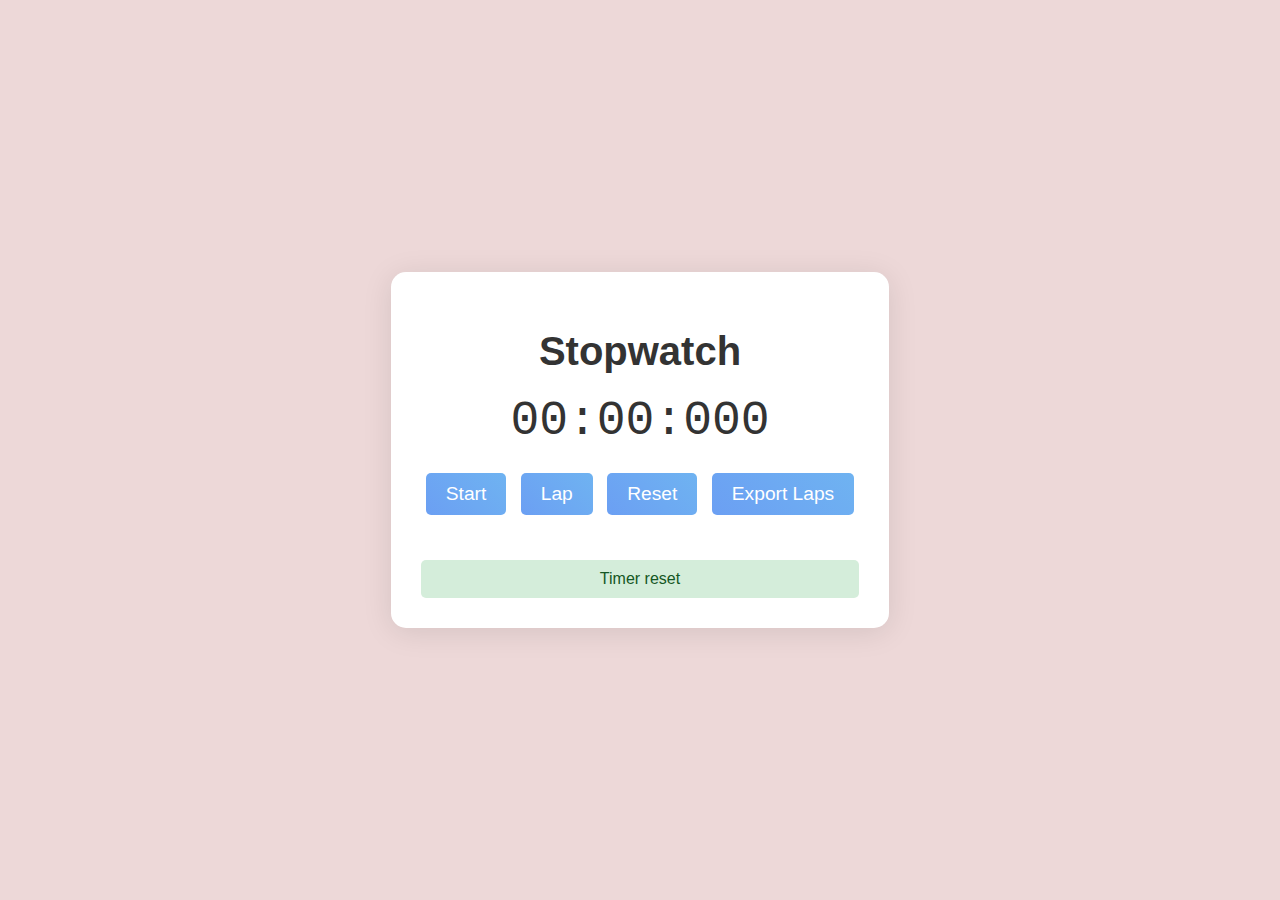
<file: Task-2/index.html>
<!DOCTYPE html>
<!-- Stopwatch -->
<html lang="en">
<head>
    <meta charset="UTF-8">
    <meta name="viewport" content="width=device-width, initial-scale=1.0">
    <title>Stopwatch</title>
    <link rel="stylesheet" href="styles.css">
</head>
<body>
    <div class="container">
        <h1>Stopwatch</h1>
        <div id="display">00:00:00.000</div>
        <div class="controls">
            <button id="start-pause">Start</button>
            <button id="lap">Lap</button>
            <button id="reset">Reset</button>
            <button id="export">Export Laps</button>
        </div>
        <ul id="laps-list"></ul>
        <div id="message" class="hidden"></div>
    </div>
    <script src="script.js"></script>
</body>
</html>
</file>
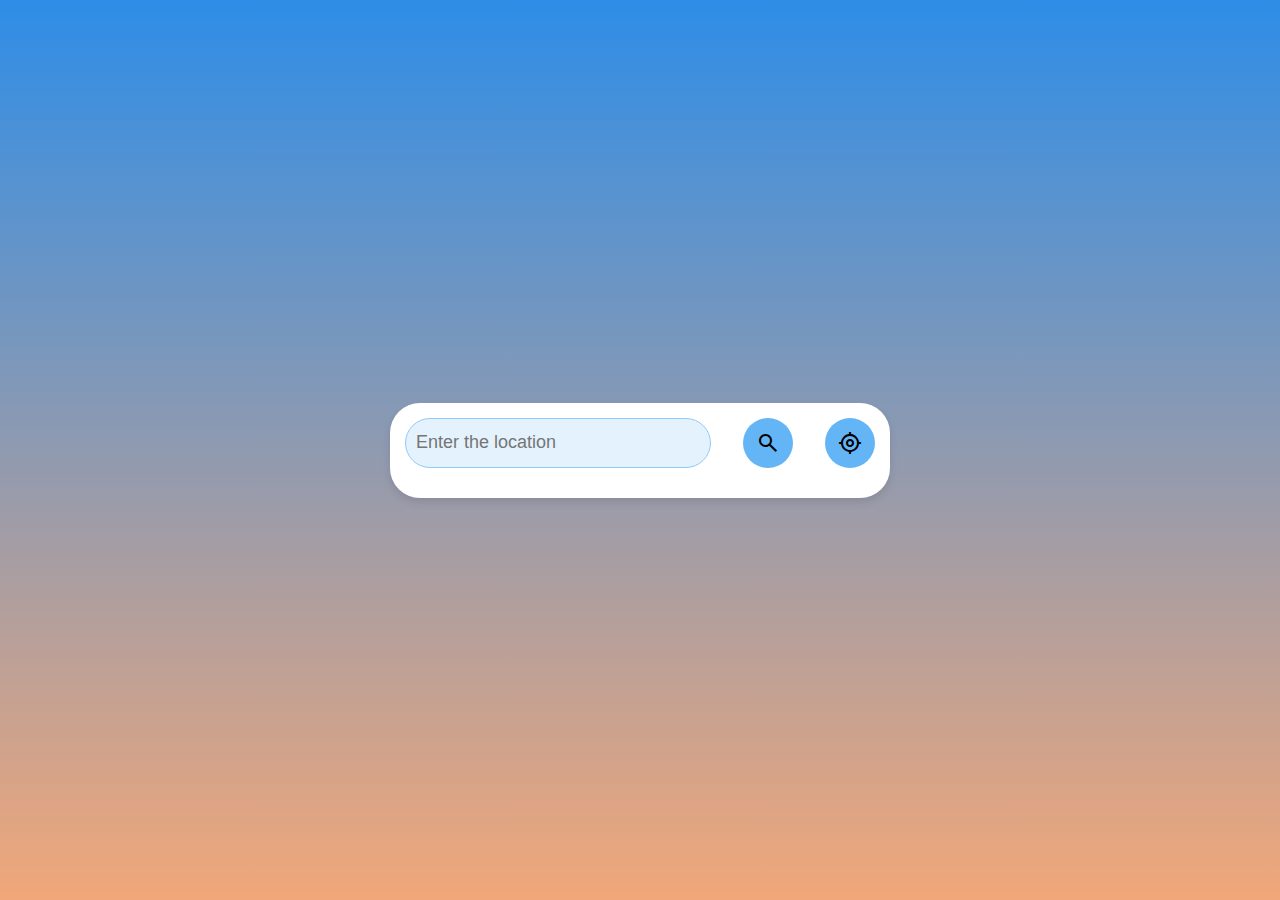
<file: Task-4/index.html>
<!DOCTYPE html>
<!-- weather application -->
<html lang="en">
<head>
    <meta charset="UTF-8" />
    <meta http-equiv="X-UA-Compatible" content="IE=edge" />
    <meta name="viewport" content="width=device-width, initial-scale=1.0" />
    <title>Weather Application</title>
    <link rel="stylesheet" href="styles.css" />
    <link rel="stylesheet" href="https://fonts.googleapis.com/css2?family=Material+Symbols+Outlined:opsz,wght,FILL,GRAD@48,600,0,0" />
</head>
<body>
    <div class="container">
        <div class="search">
            <input type="text" placeholder="Enter the location" class="location-box" />
            <button class="search-btn">
                <span class="material-symbols-outlined">search</span>
            </button>
            <button class="location-btn">
                <span class="material-symbols-outlined">my_location</span>
            </button>
            <div id="error-popup" class="error-popup">
                <p>Please enter the location!</p>
            </div>
        </div>
        <div class="location-error">
            <span class="material-symbols-outlined arrow-back">arrow_back</span>
            <h1>Location not found!</h1>
            <img src="assets/error.png" alt="404 Error" />
        </div>
        <div class="weather-body">
            <span class="material-symbols-outlined arrow-back">arrow_back</span>
            <img src="assets/clear.png" alt="Weather Icon" class="weather-icon" />
            <div class="weather-box">
                <h2 class="city-name">Helsinki</h2>
                <p class="temperature">0 <sup>°C</sup></p>
                <p class="description">Clear</p>
            </div>
            <div class="weather-info">
                <div class="humidity">
                    <span class="material-symbols-outlined">water_drop</span>
                    <div class="text">
                        <p id="humidity">35%</p>
                        <p>Humidity</p>
                    </div>
                </div>
                <div class="wind">
                    <span class="material-symbols-outlined">air</span>
                    <div class="text">
                        <p id="wind-speed">15 km/h</p>
                        <p>Wind Speed</p>
                    </div>
                </div>
                <div class="extra-info">
                    <div class="extra-info-item">
                        <img src="assets/feels-like.svg" alt="Feels Like">
                        <p id="feels-like">Feels Like: 0°C</p>
                    </div>
                    <div class="extra-info-item">
                        <img src="assets/pressure.svg" alt="Pressure">
                        <p id="pressure">Pressure: 1012 hPa</p>
                    </div>
                    <div class="extra-info-item">
                        <img src="assets/visibility.svg" alt="Visibility">
                        <p id="visibility">Visibility: 10 km</p>
                    </div>
                    <div class="extra-info-item">
                        <img src="assets/sunrise.svg" alt="Sunrise">
                        <p id="sunrise">Sunrise: 06:00 AM</p>
                    </div>
                    <div class="extra-info-item">
                        <img src="assets/sunset.svg" alt="Sunset">
                        <p id="sunset">Sunset: 06:00 PM</p>
                    </div>
                </div>
            </div>
        </div>
    </div>
    <script src="script.js"></script>
</body>
</html>
</file>
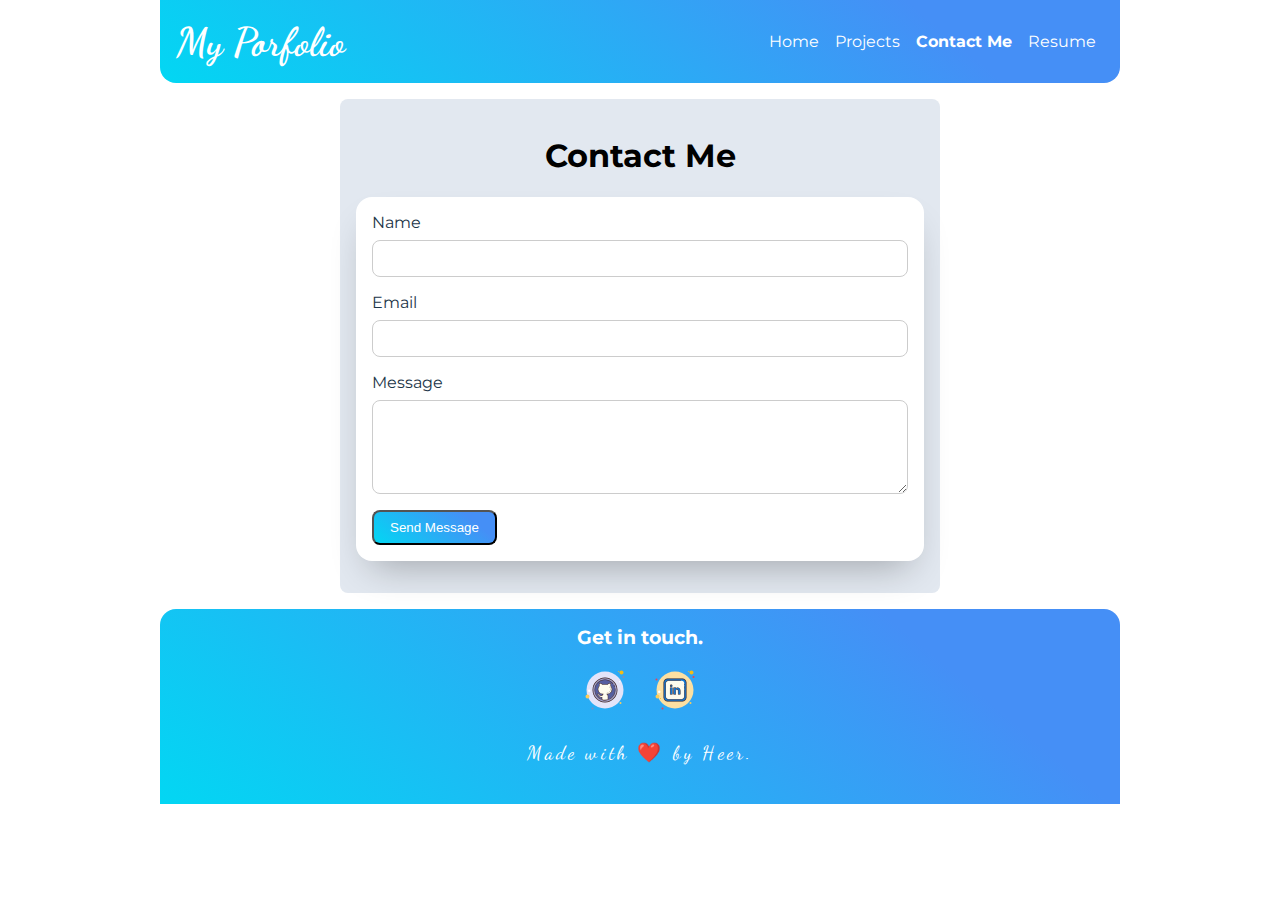
<file: Task-3/contact.html>
<!DOCTYPE html>
<html lang="en">
<head>
    <meta charset="UTF-8">
    <meta name="viewport" content="width=device-width, initial-scale=1.0">
    <title>Contact Me | Heer Thanki</title>
    <link rel="stylesheet" href="css/styles.css">
</head>
<body>
    <nav class="navigation">
        <div class="container-fluid">
            <div class="brand">
                My Porfolio
            </div>
        </div>
        <ul class="list-non-bullet nav-pills">
            <li class="list-item">
                <a href="index.html">
                    Home
                </a>
            </li>
            <li class="list-item">
                <a href="projects.html">
                    Projects
                </a>
            </li>
            <li class="list-item">
                <a class="link-active" href="contact.html">
                    Contact Me
                </a>
            </li>
            <li class="list-item">
                <a href="Heer-Thanki_Resume.pdf" target="_blank">
                    Resume
                </a>
            </li>
        </ul>
    </nav>
    
    <section class="section ow-section container-center">
        <h1>Contact Me</h1>
        <form class="contact-form">
            <div class="form-group">
                <label for="name">Name</label>
                <input type="text" id="name" name="name" required>
            </div>
            <div class="form-group">
                <label for="email">Email</label>
                <input type="email" id="email" name="email" required>
            </div>
            <div class="form-group">
                <label for="message">Message</label>
                <textarea id="message" name="message" rows="4" required></textarea>
            </div>
            <button type="submit" class="link link-primary">Send Message</button>
        </form>
    </section>
    <footer class="footer container-fluid">
        <div class="container">
            <div class="heading">
                Get in touch.
            </div>
            <ul class="list-non-bullet p-0">
                <li class="list-item">
                    <a href="https://github.com/heerthanki" target="_blank" rel="noreferrer" title="Github">
                        <svg xmlns="http://www.w3.org/2000/svg" x="0px" y="0px"
                            width="50" height="50"
                            viewBox="0 0 100 100"
                            style=" fill:#000000;"><path fill="#f1bc19" d="M77 12A1 1 0 1 0 77 14A1 1 0 1 0 77 12Z"></path><path fill="#e4e4f9" d="M50 13A37 37 0 1 0 50 87A37 37 0 1 0 50 13Z"></path><path fill="#f1bc19" d="M83 11A4 4 0 1 0 83 19A4 4 0 1 0 83 11Z"></path><path fill="#8889b9" d="M87 22A2 2 0 1 0 87 26A2 2 0 1 0 87 22Z"></path><path fill="#fbcd59" d="M81 74A2 2 0 1 0 81 78 2 2 0 1 0 81 74zM15 59A4 4 0 1 0 15 67 4 4 0 1 0 15 59z"></path><path fill="#8889b9" d="M25 85A2 2 0 1 0 25 89A2 2 0 1 0 25 85Z"></path><path fill="#fff" d="M18.5 49A2.5 2.5 0 1 0 18.5 54 2.5 2.5 0 1 0 18.5 49zM79.5 32A1.5 1.5 0 1 0 79.5 35 1.5 1.5 0 1 0 79.5 32z"></path><g><path fill="#a3a3cd" d="M50 25.625A24.25 24.25 0 1 0 50 74.125A24.25 24.25 0 1 0 50 25.625Z"></path><path fill="#472b29" d="M50,74.825c-13.757,0-24.95-11.192-24.95-24.95S36.243,24.925,50,24.925s24.95,11.192,24.95,24.95 S63.757,74.825,50,74.825z M50,26.325c-12.985,0-23.55,10.564-23.55,23.55S37.015,73.425,50,73.425s23.55-10.564,23.55-23.55 S62.985,26.325,50,26.325z"></path></g><g><path fill="#565fa1" d="M50 29.167A20.5 20.5 0 1 0 50 70.167A20.5 20.5 0 1 0 50 29.167Z"></path></g><g><path fill="#472b29" d="M69.424,44.625c-0.214,0-0.412-0.139-0.478-0.354c-0.088-0.287-0.183-0.571-0.284-0.853 c-0.392-1.094-0.886-2.159-1.47-3.169c-0.139-0.238-0.057-0.545,0.182-0.683c0.239-0.141,0.545-0.057,0.683,0.183 c0.614,1.061,1.134,2.182,1.546,3.331c0.106,0.297,0.206,0.595,0.298,0.897c0.081,0.264-0.067,0.544-0.332,0.625 C69.521,44.618,69.472,44.625,69.424,44.625z"></path></g><g><path fill="#472b29" d="M50,70.75c-11.511,0-20.875-9.337-20.875-20.813S38.489,29.125,50,29.125 c5.975,0,11.674,2.56,15.636,7.023c0.299,0.337,0.588,0.685,0.865,1.041c0.169,0.218,0.13,0.531-0.087,0.701 c-0.218,0.171-0.532,0.131-0.702-0.088c-0.264-0.339-0.54-0.669-0.824-0.99c-3.772-4.25-9.199-6.688-14.888-6.688 c-10.959,0-19.875,8.888-19.875,19.813S39.041,69.75,50,69.75s19.875-8.888,19.875-19.813c0-0.995-0.075-1.996-0.222-2.973 c-0.041-0.272,0.147-0.527,0.42-0.568c0.278-0.045,0.528,0.147,0.569,0.42c0.154,1.025,0.233,2.076,0.233,3.121 C70.875,61.413,61.511,70.75,50,70.75z"></path></g><g><path fill="#fefdef" d="M61.496,42.088c0.365-1.671,0.206-3.743-0.486-5.818c-3.622,0-6.339,2.716-6.339,2.716 s0.016,0.018,0.02,0.023C54.627,39.008,54.565,39,54.5,39h-9c-0.043,0-0.085,0.006-0.128,0.006c0.003-0.004,0.017-0.02,0.017-0.02 s-2.717-2.716-6.339-2.716c-0.684,2.053-0.85,4.104-0.5,5.767C36.973,43.732,36,46,36,48.5c0,5.247,4.253,9.5,9.5,9.5h1.073 c-1.304,0.709-2.246,1.979-2.493,3.498c-1.72,0.232-3.979,0.18-5.028-1.394c-1.811-2.717-2.717-2.717-3.622-2.717 s-0.906,0.906,0,1.811c0.906,0.906,0.906,0.906,1.811,2.717c0.772,1.543,2.812,3.298,6.76,2.663v3.523 c0,0.447,0.079,0.871,0.191,1.282c2.425,0.577,6.502,1.061,11.665-0.151C55.943,68.868,56,68.493,56,68.102v-5.816 c0-1.858-1.047-3.456-2.573-4.286H54.5c5.247,0,9.5-4.253,9.5-9.5C64,46.025,63.046,43.779,61.496,42.088z"></path><path fill="#472b29" d="M49.532,70.486c-2.23,0-4.075-0.287-5.457-0.616c-0.178-0.042-0.319-0.179-0.367-0.355 c-0.142-0.522-0.208-0.972-0.208-1.413V65.15c-4.563,0.514-6.279-2.154-6.707-3.011c-0.87-1.739-0.87-1.739-1.717-2.587 c-0.701-0.701-0.979-1.458-0.745-2.023c0.169-0.408,0.569-0.642,1.098-0.642c1.217,0,2.219,0.211,4.038,2.939 c0.839,1.258,2.676,1.379,4.193,1.218c0.23-0.978,0.724-1.855,1.423-2.554C39.762,58.272,35.5,53.875,35.5,48.5 c0-2.442,0.891-4.78,2.513-6.613c-0.306-1.722-0.108-3.761,0.564-5.775c0.068-0.204,0.259-0.342,0.474-0.342 c3.357,0,5.931,2.16,6.552,2.73h8.854c0.621-0.57,3.195-2.73,6.552-2.73c0.215,0,0.406,0.138,0.474,0.342 c0.679,2.037,0.872,4.096,0.551,5.83c1.591,1.826,2.465,4.146,2.465,6.559c0,5.375-4.263,9.773-9.585,9.991 c1.001,0.997,1.585,2.354,1.585,3.794v5.816c0,0.392-0.052,0.8-0.158,1.246c-0.043,0.185-0.188,0.328-0.372,0.371 C53.582,70.28,51.419,70.486,49.532,70.486z M44.602,68.965c2.412,0.537,6.153,0.9,10.83-0.148 c0.045-0.253,0.068-0.489,0.068-0.715v-5.816c0-1.597-0.886-3.07-2.312-3.846c-0.201-0.109-0.302-0.341-0.246-0.563 c0.056-0.222,0.256-0.377,0.484-0.377H54.5c4.962,0,9-4.037,9-9c0-2.247-0.843-4.404-2.373-6.074 c-0.11-0.12-0.154-0.286-0.12-0.444c0.331-1.517,0.202-3.352-0.36-5.202c-2.87,0.153-5.098,2.074-5.542,2.484 c-0.091,0.151-0.245,0.246-0.429,0.246c-0.007,0-0.096-0.006-0.103-0.006L45.5,39.5c-0.152,0-0.332-0.067-0.442-0.181l-0.021,0.021 c-0.025-0.024-2.438-2.39-5.623-2.561c-0.557,1.831-0.69,3.649-0.373,5.154c0.034,0.159-0.013,0.325-0.124,0.444 C37.358,44.052,36.5,46.227,36.5,48.5c0,4.963,4.038,9,9,9h1.073c0.229,0,0.428,0.155,0.484,0.377 c0.057,0.222-0.044,0.453-0.246,0.563c-1.205,0.654-2.021,1.799-2.238,3.139c-0.036,0.218-0.208,0.386-0.427,0.415 c-2.664,0.358-4.568-0.198-5.511-1.611c-1.663-2.494-2.412-2.494-3.206-2.494c-0.137,0-0.18,0.032-0.181,0.032 c-0.025,0.064,0.043,0.435,0.534,0.926c0.963,0.963,0.998,1.033,1.905,2.847c0.369,0.736,1.911,3.093,6.233,2.392 c0.147-0.021,0.292,0.019,0.404,0.113c0.111,0.096,0.176,0.234,0.176,0.381v3.523C44.5,68.372,44.533,68.651,44.602,68.965z"></path></g><g><path fill="#fefdef" d="M60.437,51.362c-0.9,1.994-2.876,3.652-6.354,3.93"></path><path fill="#472b29" d="M54.083,55.542c-0.129,0-0.238-0.1-0.249-0.23c-0.011-0.138,0.091-0.258,0.229-0.269 c3.805-0.305,5.442-2.227,6.146-3.784c0.058-0.127,0.205-0.183,0.331-0.125c0.125,0.057,0.182,0.204,0.125,0.33 c-1.073,2.377-3.403,3.824-6.562,4.077C54.097,55.542,54.09,55.542,54.083,55.542z"></path></g><g><path fill="#fefdef" d="M60.959,47.41c0.111,0.753,0.109,1.552-0.03,2.342"></path><path fill="#472b29" d="M60.93,50.002c-0.015,0-0.029-0.001-0.044-0.004c-0.136-0.023-0.227-0.153-0.203-0.289 c0.129-0.734,0.139-1.517,0.029-2.263c-0.021-0.136,0.074-0.264,0.21-0.283c0.137-0.02,0.264,0.073,0.284,0.211 c0.12,0.809,0.109,1.624-0.031,2.421C61.155,49.917,61.049,50.002,60.93,50.002z"></path></g><g><path fill="#fefdef" d="M59.083,43.875c0.633,0.451,1.146,1.179,1.488,2.055"></path><path fill="#472b29" d="M60.571,46.181c-0.1,0-0.194-0.061-0.233-0.159c-0.334-0.856-0.818-1.528-1.4-1.942 c-0.112-0.08-0.139-0.236-0.059-0.349c0.081-0.113,0.236-0.138,0.349-0.06c0.662,0.472,1.207,1.222,1.576,2.169 c0.05,0.129-0.014,0.273-0.142,0.324C60.632,46.175,60.602,46.181,60.571,46.181z"></path></g>
                        </svg>
                    </a>
                </li>
                <li class="list-item">
                    <a href="https://www.linkedin.com/in/heer-thanki-b05653230/" target="_blank" rel="noreferrer" title="LinkedIn">
                        <svg xmlns="http://www.w3.org/2000/svg" x="0px" y="0px"
                            width="50" height="50"
                            viewBox="0 0 100 100"
                            style=" fill:#000000;"><path fill="#ee3e54" d="M13 27A2 2 0 1 0 13 31A2 2 0 1 0 13 27Z"></path><path fill="#f1bc19" d="M77 12A1 1 0 1 0 77 14A1 1 0 1 0 77 12Z"></path><path fill="#fce0a2" d="M50 13A37 37 0 1 0 50 87A37 37 0 1 0 50 13Z"></path><path fill="#f1bc19" d="M83 11A4 4 0 1 0 83 19A4 4 0 1 0 83 11Z"></path><path fill="#ee3e54" d="M87 22A2 2 0 1 0 87 26A2 2 0 1 0 87 22Z"></path><path fill="#fbcd59" d="M81 74A2 2 0 1 0 81 78 2 2 0 1 0 81 74zM15 59A4 4 0 1 0 15 67 4 4 0 1 0 15 59z"></path><path fill="#ee3e54" d="M25 85A2 2 0 1 0 25 89A2 2 0 1 0 25 85Z"></path><path fill="#fff" d="M18.5 51A2.5 2.5 0 1 0 18.5 56A2.5 2.5 0 1 0 18.5 51Z"></path><path fill="#f1bc19" d="M21 66A1 1 0 1 0 21 68A1 1 0 1 0 21 66Z"></path><path fill="#fff" d="M80 33A1 1 0 1 0 80 35A1 1 0 1 0 80 33Z"></path><g><path fill="#127ad8" d="M35,72.3c-4,0-7.3-3.3-7.3-7.3V35c0-4,3.3-7.3,7.3-7.3h30c4,0,7.3,3.3,7.3,7.3v30c0,4-3.3,7.3-7.3,7.3H35z"></path><path fill="#472b29" d="M65,28.4c3.6,0,6.6,3,6.6,6.6v30c0,3.6-3,6.6-6.6,6.6H35c-3.6,0-6.6-3-6.6-6.6V35c0-3.6,3-6.6,6.6-6.6H65 M65,27H35c-4.4,0-8,3.6-8,8v30c0,4.4,3.6,8,8,8h30c4.4,0,8-3.6,8-8V35C73,30.6,69.4,27,65,27L65,27z"></path></g><g><path fill="#fdfcee" d="M63.6,68.5H36.5c-2.7,0-4.8-2.2-4.8-4.8V36.3c0-2.7,2.2-4.8,4.8-4.8h27.1c2.7,0,4.8,2.2,4.8,4.8v27.3 C68.4,66.3,66.3,68.5,63.6,68.5z"></path></g><g><path fill="#472b29" d="M68.5,47.4c-0.3,0-0.5-0.2-0.5-0.5V43c0-0.3,0.2-0.5,0.5-0.5S69,42.7,69,43v3.9C69,47.2,68.8,47.4,68.5,47.4z"></path></g><g><path fill="#472b29" d="M68.5,40.5c-0.3,0-0.5-0.2-0.5-0.5v-2c0-0.3,0.2-0.5,0.5-0.5S69,37.7,69,38v2C69,40.3,68.8,40.5,68.5,40.5z"></path></g><g><path fill="#472b29" d="M64,69H36c-2.8,0-5-2.2-5-5V36c0-2.8,2.2-5,5-5h25.4c0.3,0,0.5,0.2,0.5,0.5S61.7,32,61.4,32H36 c-2.2,0-4,1.8-4,4v28c0,2.2,1.8,4,4,4h28c2.2,0,4-1.8,4-4V49.6c0-0.3,0.2-0.5,0.5-0.5s0.5,0.2,0.5,0.5V64C69,66.8,66.8,69,64,69z"></path></g><g><path fill="#127ad8" d="M60.5,51.6v6.9h-4.1l-0.1-6.9c0-1.7-0.8-3-2.4-3c-1.2,0-1.9,0.8-2.2,1.6c-0.1,0.3-0.1,0.7-0.1,1v7.2h-4.2 c0,0,0.1-11.7,0-12.9h4.2v2c0,0,0,0,0,0h0v0c0.6-1,1.6-2.1,3.9-2.1C58.4,45.5,60.5,47.3,60.5,51.6z"></path><path fill="#472b29" d="M60.5,59h-4.1c-0.3,0-0.5-0.2-0.5-0.5l-0.1-6.9c0-0.7-0.2-2.5-1.9-2.5c-1.1,0-1.6,0.9-1.8,1.3 c0,0.1-0.1,0.4-0.1,0.9v7.2c0,0.3-0.2,0.5-0.5,0.5h-4.2c-0.1,0-0.3-0.1-0.4-0.1c-0.1-0.1-0.1-0.2-0.1-0.4c0-0.1,0.1-11.7,0-12.9 c0-0.1,0-0.3,0.1-0.4c0.1-0.1,0.2-0.2,0.4-0.2h4.2c0.3,0,0.5,0.2,0.5,0.5v0.6c0.9-0.8,2-1.2,3.4-1.2c1.6,0,2.8,0.5,3.8,1.4 c1.1,1.1,1.7,2.9,1.7,5.2v6.9C61,58.8,60.8,59,60.5,59z M56.9,58H60v-6.4c0-2-0.5-3.5-1.4-4.5c-0.7-0.7-1.8-1.1-3-1.1 c-2.1,0-3,1-3.5,1.8c-0.2,0.4-0.7,0.4-0.9,0.1c-0.1-0.1-0.1-0.3,0-0.4v-1.4h-3.2c0,2.2,0,9.9,0,11.9h3.2v-6.7 c0-0.5,0.1-0.9,0.2-1.2c0.5-1.2,1.5-1.9,2.7-1.9c1.8,0,2.9,1.3,2.9,3.5L56.9,58z"></path></g><g><path fill="#127ad8" d="M42.4,39.8c-1.2,0-2,0.8-2,2c0,1.1,0.8,2,2,2h0c1.3,0,2-0.9,2-2C44.4,40.6,43.6,39.8,42.4,39.8z"></path><path fill="#472b29" d="M42.4,44.2c-1.5,0-2.5-1-2.5-2.5s1.1-2.5,2.5-2.5c1.4,0,2.5,1,2.5,2.4C44.9,43.2,43.8,44.2,42.4,44.2z M42.4,40.3c-0.9,0-1.5,0.6-1.5,1.5c0,0.9,0.6,1.5,1.5,1.5c0.9,0,1.6-0.6,1.6-1.5C43.9,40.9,43.3,40.3,42.4,40.3z"></path></g><g><path fill="#127ad8" d="M40.4 45.6H44.6V58.5H40.4z"></path><path fill="#472b29" d="M44.6,59h-4.2c-0.3,0-0.5-0.2-0.5-0.5V45.6c0-0.3,0.2-0.5,0.5-0.5h4.2c0.3,0,0.5,0.2,0.5,0.5v12.9 C45.1,58.8,44.9,59,44.6,59z M40.9,58h3.2V46.1h-3.2V58z"></path></g>
                        </svg>
                    </a>
                </li>
            </ul>
            <p class="author text-white">
                Made with ❤️ by Heer.
            </p>
        </div>
    </footer>
</body>
</html>
</file>
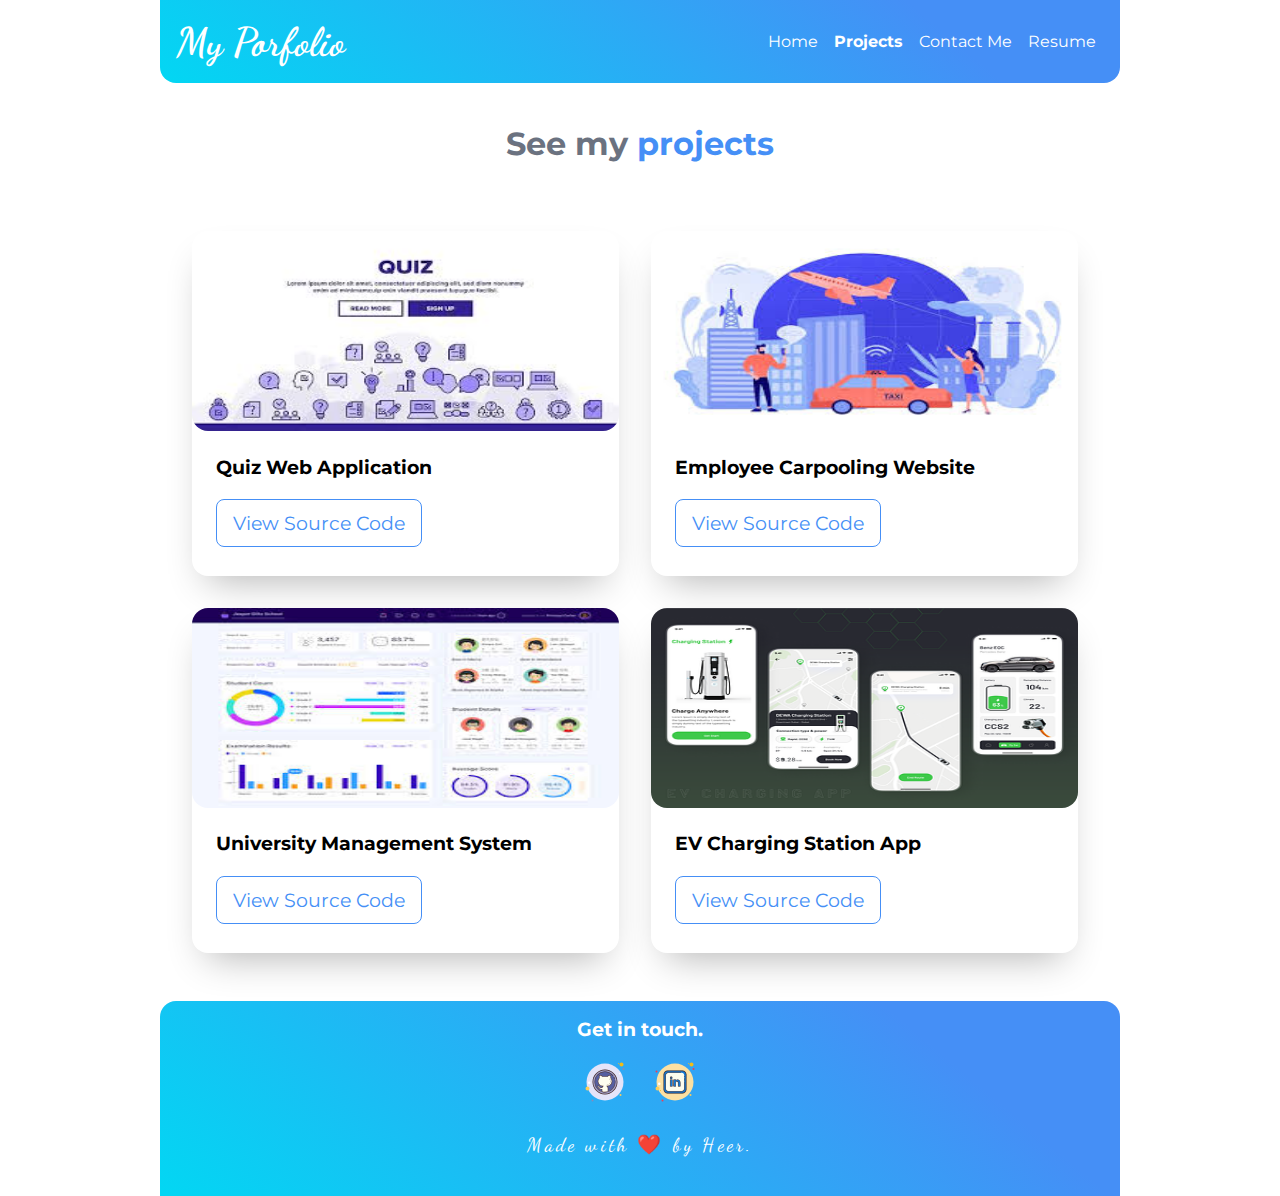
<file: Task-3/projects.html>
<!DOCTYPE html>
<html lang="en">
<head>
    <meta charset="UTF-8">
    <meta http-equiv="X-UA-Compatible" content="IE=edge">
    <meta name="viewport" content="width=device-width, initial-scale=1.0">
    <title>
        Projects | Heer Thanki
    </title>
    <link rel="stylesheet" href="css/styles.css">
</head>
<body>
    <!-- nav -->
    <nav class="navigation">
        <div class="container-fluid">
            <div class="brand">
                My Porfolio
            </div>
        </div>
        <ul class="list-non-bullet nav-pills">
            <li class="list-item">
                <a href="index.html">
                    Home
                </a>
            </li>
            <li class="list-item">
                <a class="link-active" href="projects.html">
                    Projects
                </a>
            </li>
            <li class="list-item">
                <a href="contact.html">
                    Contact Me
                </a>
            </li>
            <li class="list-item">
                <a href="Heer-Thanki_Resume.pdf" target="_blank">
                    Resume
                </a>
            </li>
        </ul>
    </nav>
    <!-- /nav -->
    <!-- header -->
    <header class="container hero">
        <h1 class="hero-heading mb-0">
            See my <span style="color: var(--gradient-color-2)">projects</span>
        </h1>
    </header>
    <!-- /header -->
    <!-- section -->
    <section class="section">
        <div class="row">
            <div class="blog-container column">
                <div class="left">
                    <img src="images/quiz_web.jpeg" alt="Quiz Web Application">
                </div>
                <div class="right">
                    <h3>
                        Quiz Web Application
                    </h3>
                    <p class="project-btns">
                        <a href="https://github.com/heerthanki/Quiz_website" class="link link-secondary" target="_blank">
                            View Source Code
                        </a>
                    </p>
                </div>
            </div>
            <div class="blog-container column">
                <div class="left">
                    <img src="images/car_pooling.jpeg" alt="Employee Carpooling Website">
                </div>
                <div class="right">
                    <h3>
                        Employee Carpooling Website
                    </h3>
                    <p class="project-btns">
                        <a href="https://github.com/heerthanki/vehicle_pooling_app" class="link link-secondary" target="_blank">
                            View Source Code
                        </a>
                    </p>
                </div>
            </div>
        </div>
        <div class="row">
            <div class="blog-container column">
                <div class="left">
                    <img src="images/university_management system.jpeg" alt="University Management System">
                </div>
                <div class="right">
                    <h3>
                        University Management System
                    </h3>
                    <p class="project-btns">
                        <a href="https://github.com/heerthanki/university_management_system" class="link link-secondary" target="_blank">
                            View Source Code
                        </a>
                    </p>
                </div>
            </div>
            <div class="blog-container column">
                <div class="left">
                    <img src="images/evCharging_app.png" alt="EV Charging Station App">
                </div>
                <div class="right">
                    <h3>
                        EV Charging Station App
                    </h3>
                    <p class="project-btns">
                        <a href="https://github.com/heerthanki/EV_CHARGING_STATION_FINDER_APP" class="link link-secondary" target="_blank">
                            View Source Code
                        </a>
                    </p>
                </div>
            </div>
        </div>
        
    </section>
    <!-- /section -->
    <!-- footer -->
    <footer class="footer container-fluid">
        <div class="container">
            <div class="heading">
                Get in touch.
            </div>
            <ul class="list-non-bullet p-0">
                <li class="list-item">
                    <a href="https://github.com/heerthanki" target="_blank" rel="noreferrer" title="Github">
                        <svg xmlns="http://www.w3.org/2000/svg" x="0px" y="0px"
                            width="50" height="50"
                            viewBox="0 0 100 100"
                            style=" fill:#000000;"><path fill="#f1bc19" d="M77 12A1 1 0 1 0 77 14A1 1 0 1 0 77 12Z"></path><path fill="#e4e4f9" d="M50 13A37 37 0 1 0 50 87A37 37 0 1 0 50 13Z"></path><path fill="#f1bc19" d="M83 11A4 4 0 1 0 83 19A4 4 0 1 0 83 11Z"></path><path fill="#8889b9" d="M87 22A2 2 0 1 0 87 26A2 2 0 1 0 87 22Z"></path><path fill="#fbcd59" d="M81 74A2 2 0 1 0 81 78 2 2 0 1 0 81 74zM15 59A4 4 0 1 0 15 67 4 4 0 1 0 15 59z"></path><path fill="#8889b9" d="M25 85A2 2 0 1 0 25 89A2 2 0 1 0 25 85Z"></path><path fill="#fff" d="M18.5 49A2.5 2.5 0 1 0 18.5 54 2.5 2.5 0 1 0 18.5 49zM79.5 32A1.5 1.5 0 1 0 79.5 35 1.5 1.5 0 1 0 79.5 32z"></path><g><path fill="#a3a3cd" d="M50 25.625A24.25 24.25 0 1 0 50 74.125A24.25 24.25 0 1 0 50 25.625Z"></path><path fill="#472b29" d="M50,74.825c-13.757,0-24.95-11.192-24.95-24.95S36.243,24.925,50,24.925s24.95,11.192,24.95,24.95 S63.757,74.825,50,74.825z M50,26.325c-12.985,0-23.55,10.564-23.55,23.55S37.015,73.425,50,73.425s23.55-10.564,23.55-23.55 S62.985,26.325,50,26.325z"></path></g><g><path fill="#565fa1" d="M50 29.167A20.5 20.5 0 1 0 50 70.167A20.5 20.5 0 1 0 50 29.167Z"></path></g><g><path fill="#472b29" d="M69.424,44.625c-0.214,0-0.412-0.139-0.478-0.354c-0.088-0.287-0.183-0.571-0.284-0.853 c-0.392-1.094-0.886-2.159-1.47-3.169c-0.139-0.238-0.057-0.545,0.182-0.683c0.239-0.141,0.545-0.057,0.683,0.183 c0.614,1.061,1.134,2.182,1.546,3.331c0.106,0.297,0.206,0.595,0.298,0.897c0.081,0.264-0.067,0.544-0.332,0.625 C69.521,44.618,69.472,44.625,69.424,44.625z"></path></g><g><path fill="#472b29" d="M50,70.75c-11.511,0-20.875-9.337-20.875-20.813S38.489,29.125,50,29.125 c5.975,0,11.674,2.56,15.636,7.023c0.299,0.337,0.588,0.685,0.865,1.041c0.169,0.218,0.13,0.531-0.087,0.701 c-0.218,0.171-0.532,0.131-0.702-0.088c-0.264-0.339-0.54-0.669-0.824-0.99c-3.772-4.25-9.199-6.688-14.888-6.688 c-10.959,0-19.875,8.888-19.875,19.813S39.041,69.75,50,69.75s19.875-8.888,19.875-19.813c0-0.995-0.075-1.996-0.222-2.973 c-0.041-0.272,0.147-0.527,0.42-0.568c0.278-0.045,0.528,0.147,0.569,0.42c0.154,1.025,0.233,2.076,0.233,3.121 C70.875,61.413,61.511,70.75,50,70.75z"></path></g><g><path fill="#fefdef" d="M61.496,42.088c0.365-1.671,0.206-3.743-0.486-5.818c-3.622,0-6.339,2.716-6.339,2.716 s0.016,0.018,0.02,0.023C54.627,39.008,54.565,39,54.5,39h-9c-0.043,0-0.085,0.006-0.128,0.006c0.003-0.004,0.017-0.02,0.017-0.02 s-2.717-2.716-6.339-2.716c-0.684,2.053-0.85,4.104-0.5,5.767C36.973,43.732,36,46,36,48.5c0,5.247,4.253,9.5,9.5,9.5h1.073 c-1.304,0.709-2.246,1.979-2.493,3.498c-1.72,0.232-3.979,0.18-5.028-1.394c-1.811-2.717-2.717-2.717-3.622-2.717 s-0.906,0.906,0,1.811c0.906,0.906,0.906,0.906,1.811,2.717c0.772,1.543,2.812,3.298,6.76,2.663v3.523 c0,0.447,0.079,0.871,0.191,1.282c2.425,0.577,6.502,1.061,11.665-0.151C55.943,68.868,56,68.493,56,68.102v-5.816 c0-1.858-1.047-3.456-2.573-4.286H54.5c5.247,0,9.5-4.253,9.5-9.5C64,46.025,63.046,43.779,61.496,42.088z"></path><path fill="#472b29" d="M49.532,70.486c-2.23,0-4.075-0.287-5.457-0.616c-0.178-0.042-0.319-0.179-0.367-0.355 c-0.142-0.522-0.208-0.972-0.208-1.413V65.15c-4.563,0.514-6.279-2.154-6.707-3.011c-0.87-1.739-0.87-1.739-1.717-2.587 c-0.701-0.701-0.979-1.458-0.745-2.023c0.169-0.408,0.569-0.642,1.098-0.642c1.217,0,2.219,0.211,4.038,2.939 c0.839,1.258,2.676,1.379,4.193,1.218c0.23-0.978,0.724-1.855,1.423-2.554C39.762,58.272,35.5,53.875,35.5,48.5 c0-2.442,0.891-4.78,2.513-6.613c-0.306-1.722-0.108-3.761,0.564-5.775c0.068-0.204,0.259-0.342,0.474-0.342 c3.357,0,5.931,2.16,6.552,2.73h8.854c0.621-0.57,3.195-2.73,6.552-2.73c0.215,0,0.406,0.138,0.474,0.342 c0.679,2.037,0.872,4.096,0.551,5.83c1.591,1.826,2.465,4.146,2.465,6.559c0,5.375-4.263,9.773-9.585,9.991 c1.001,0.997,1.585,2.354,1.585,3.794v5.816c0,0.392-0.052,0.8-0.158,1.246c-0.043,0.185-0.188,0.328-0.372,0.371 C53.582,70.28,51.419,70.486,49.532,70.486z M44.602,68.965c2.412,0.537,6.153,0.9,10.83-0.148 c0.045-0.253,0.068-0.489,0.068-0.715v-5.816c0-1.597-0.886-3.07-2.312-3.846c-0.201-0.109-0.302-0.341-0.246-0.563 c0.056-0.222,0.256-0.377,0.484-0.377H54.5c4.962,0,9-4.037,9-9c0-2.247-0.843-4.404-2.373-6.074 c-0.11-0.12-0.154-0.286-0.12-0.444c0.331-1.517,0.202-3.352-0.36-5.202c-2.87,0.153-5.098,2.074-5.542,2.484 c-0.091,0.151-0.245,0.246-0.429,0.246c-0.007,0-0.096-0.006-0.103-0.006L45.5,39.5c-0.152,0-0.332-0.067-0.442-0.181l-0.021,0.021 c-0.025-0.024-2.438-2.39-5.623-2.561c-0.557,1.831-0.69,3.649-0.373,5.154c0.034,0.159-0.013,0.325-0.124,0.444 C37.358,44.052,36.5,46.227,36.5,48.5c0,4.963,4.038,9,9,9h1.073c0.229,0,0.428,0.155,0.484,0.377 c0.057,0.222-0.044,0.453-0.246,0.563c-1.205,0.654-2.021,1.799-2.238,3.139c-0.036,0.218-0.208,0.386-0.427,0.415 c-2.664,0.358-4.568-0.198-5.511-1.611c-1.663-2.494-2.412-2.494-3.206-2.494c-0.137,0-0.18,0.032-0.181,0.032 c-0.025,0.064,0.043,0.435,0.534,0.926c0.963,0.963,0.998,1.033,1.905,2.847c0.369,0.736,1.911,3.093,6.233,2.392 c0.147-0.021,0.292,0.019,0.404,0.113c0.111,0.096,0.176,0.234,0.176,0.381v3.523C44.5,68.372,44.533,68.651,44.602,68.965z"></path></g><g><path fill="#fefdef" d="M60.437,51.362c-0.9,1.994-2.876,3.652-6.354,3.93"></path><path fill="#472b29" d="M54.083,55.542c-0.129,0-0.238-0.1-0.249-0.23c-0.011-0.138,0.091-0.258,0.229-0.269 c3.805-0.305,5.442-2.227,6.146-3.784c0.058-0.127,0.205-0.183,0.331-0.125c0.125,0.057,0.182,0.204,0.125,0.33 c-1.073,2.377-3.403,3.824-6.562,4.077C54.097,55.542,54.09,55.542,54.083,55.542z"></path></g><g><path fill="#fefdef" d="M60.959,47.41c0.111,0.753,0.109,1.552-0.03,2.342"></path><path fill="#472b29" d="M60.93,50.002c-0.015,0-0.029-0.001-0.044-0.004c-0.136-0.023-0.227-0.153-0.203-0.289 c0.129-0.734,0.139-1.517,0.029-2.263c-0.021-0.136,0.074-0.264,0.21-0.283c0.137-0.02,0.264,0.073,0.284,0.211 c0.12,0.809,0.109,1.624-0.031,2.421C61.155,49.917,61.049,50.002,60.93,50.002z"></path></g><g><path fill="#fefdef" d="M59.083,43.875c0.633,0.451,1.146,1.179,1.488,2.055"></path><path fill="#472b29" d="M60.571,46.181c-0.1,0-0.194-0.061-0.233-0.159c-0.334-0.856-0.818-1.528-1.4-1.942 c-0.112-0.08-0.139-0.236-0.059-0.349c0.081-0.113,0.236-0.138,0.349-0.06c0.662,0.472,1.207,1.222,1.576,2.169 c0.05,0.129-0.014,0.273-0.142,0.324C60.632,46.175,60.602,46.181,60.571,46.181z"></path></g>
                        </svg>
                    </a>
                </li>
                <li class="list-item">
                    <a href="https://www.linkedin.com/in/heer-thanki-b05653230/" target="_blank" rel="noreferrer" title="LinkedIn">
                        <svg xmlns="http://www.w3.org/2000/svg" x="0px" y="0px"
                            width="50" height="50"
                            viewBox="0 0 100 100"
                            style=" fill:#000000;"><path fill="#ee3e54" d="M13 27A2 2 0 1 0 13 31A2 2 0 1 0 13 27Z"></path><path fill="#f1bc19" d="M77 12A1 1 0 1 0 77 14A1 1 0 1 0 77 12Z"></path><path fill="#fce0a2" d="M50 13A37 37 0 1 0 50 87A37 37 0 1 0 50 13Z"></path><path fill="#f1bc19" d="M83 11A4 4 0 1 0 83 19A4 4 0 1 0 83 11Z"></path><path fill="#ee3e54" d="M87 22A2 2 0 1 0 87 26A2 2 0 1 0 87 22Z"></path><path fill="#fbcd59" d="M81 74A2 2 0 1 0 81 78 2 2 0 1 0 81 74zM15 59A4 4 0 1 0 15 67 4 4 0 1 0 15 59z"></path><path fill="#ee3e54" d="M25 85A2 2 0 1 0 25 89A2 2 0 1 0 25 85Z"></path><path fill="#fff" d="M18.5 51A2.5 2.5 0 1 0 18.5 56A2.5 2.5 0 1 0 18.5 51Z"></path><path fill="#f1bc19" d="M21 66A1 1 0 1 0 21 68A1 1 0 1 0 21 66Z"></path><path fill="#fff" d="M80 33A1 1 0 1 0 80 35A1 1 0 1 0 80 33Z"></path><g><path fill="#127ad8" d="M35,72.3c-4,0-7.3-3.3-7.3-7.3V35c0-4,3.3-7.3,7.3-7.3h30c4,0,7.3,3.3,7.3,7.3v30c0,4-3.3,7.3-7.3,7.3H35z"></path><path fill="#472b29" d="M65,28.4c3.6,0,6.6,3,6.6,6.6v30c0,3.6-3,6.6-6.6,6.6H35c-3.6,0-6.6-3-6.6-6.6V35c0-3.6,3-6.6,6.6-6.6H65 M65,27H35c-4.4,0-8,3.6-8,8v30c0,4.4,3.6,8,8,8h30c4.4,0,8-3.6,8-8V35C73,30.6,69.4,27,65,27L65,27z"></path></g><g><path fill="#fdfcee" d="M63.6,68.5H36.5c-2.7,0-4.8-2.2-4.8-4.8V36.3c0-2.7,2.2-4.8,4.8-4.8h27.1c2.7,0,4.8,2.2,4.8,4.8v27.3 C68.4,66.3,66.3,68.5,63.6,68.5z"></path></g><g><path fill="#472b29" d="M68.5,47.4c-0.3,0-0.5-0.2-0.5-0.5V43c0-0.3,0.2-0.5,0.5-0.5S69,42.7,69,43v3.9C69,47.2,68.8,47.4,68.5,47.4z"></path></g><g><path fill="#472b29" d="M68.5,40.5c-0.3,0-0.5-0.2-0.5-0.5v-2c0-0.3,0.2-0.5,0.5-0.5S69,37.7,69,38v2C69,40.3,68.8,40.5,68.5,40.5z"></path></g><g><path fill="#472b29" d="M64,69H36c-2.8,0-5-2.2-5-5V36c0-2.8,2.2-5,5-5h25.4c0.3,0,0.5,0.2,0.5,0.5S61.7,32,61.4,32H36 c-2.2,0-4,1.8-4,4v28c0,2.2,1.8,4,4,4h28c2.2,0,4-1.8,4-4V49.6c0-0.3,0.2-0.5,0.5-0.5s0.5,0.2,0.5,0.5V64C69,66.8,66.8,69,64,69z"></path></g><g><path fill="#127ad8" d="M60.5,51.6v6.9h-4.1l-0.1-6.9c0-1.7-0.8-3-2.4-3c-1.2,0-1.9,0.8-2.2,1.6c-0.1,0.3-0.1,0.7-0.1,1v7.2h-4.2 c0,0,0.1-11.7,0-12.9h4.2v2c0,0,0,0,0,0h0v0c0.6-1,1.6-2.1,3.9-2.1C58.4,45.5,60.5,47.3,60.5,51.6z"></path><path fill="#472b29" d="M60.5,59h-4.1c-0.3,0-0.5-0.2-0.5-0.5l-0.1-6.9c0-0.7-0.2-2.5-1.9-2.5c-1.1,0-1.6,0.9-1.8,1.3 c0,0.1-0.1,0.4-0.1,0.9v7.2c0,0.3-0.2,0.5-0.5,0.5h-4.2c-0.1,0-0.3-0.1-0.4-0.1c-0.1-0.1-0.1-0.2-0.1-0.4c0-0.1,0.1-11.7,0-12.9 c0-0.1,0-0.3,0.1-0.4c0.1-0.1,0.2-0.2,0.4-0.2h4.2c0.3,0,0.5,0.2,0.5,0.5v0.6c0.9-0.8,2-1.2,3.4-1.2c1.6,0,2.8,0.5,3.8,1.4 c1.1,1.1,1.7,2.9,1.7,5.2v6.9C61,58.8,60.8,59,60.5,59z M56.9,58H60v-6.4c0-2-0.5-3.5-1.4-4.5c-0.7-0.7-1.8-1.1-3-1.1 c-2.1,0-3,1-3.5,1.8c-0.2,0.4-0.7,0.4-0.9,0.1c-0.1-0.1-0.1-0.3,0-0.4v-1.4h-3.2c0,2.2,0,9.9,0,11.9h3.2v-6.7 c0-0.5,0.1-0.9,0.2-1.2c0.5-1.2,1.5-1.9,2.7-1.9c1.8,0,2.9,1.3,2.9,3.5L56.9,58z"></path></g><g><path fill="#127ad8" d="M42.4,39.8c-1.2,0-2,0.8-2,2c0,1.1,0.8,2,2,2h0c1.3,0,2-0.9,2-2C44.4,40.6,43.6,39.8,42.4,39.8z"></path><path fill="#472b29" d="M42.4,44.2c-1.5,0-2.5-1-2.5-2.5s1.1-2.5,2.5-2.5c1.4,0,2.5,1,2.5,2.4C44.9,43.2,43.8,44.2,42.4,44.2z M42.4,40.3c-0.9,0-1.5,0.6-1.5,1.5c0,0.9,0.6,1.5,1.5,1.5c0.9,0,1.6-0.6,1.6-1.5C43.9,40.9,43.3,40.3,42.4,40.3z"></path></g><g><path fill="#127ad8" d="M40.4 45.6H44.6V58.5H40.4z"></path><path fill="#472b29" d="M44.6,59h-4.2c-0.3,0-0.5-0.2-0.5-0.5V45.6c0-0.3,0.2-0.5,0.5-0.5h4.2c0.3,0,0.5,0.2,0.5,0.5v12.9 C45.1,58.8,44.9,59,44.6,59z M40.9,58h3.2V46.1h-3.2V58z"></path></g>
                        </svg>
                    </a>
                </li>
            </ul>
            <p class="author text-white">
                Made with ❤️ by Heer.
            </p>
        </div>
    </footer>
    <!-- /footer -->
</body>
</html>
</file>
<file: Task-2/styles.css>
/* stopwatch styles.css */

body {
    font-family: 'Roboto', sans-serif;
    display: flex;
    justify-content: center;
    align-items: center;
    height: 100vh;
    margin: 0;
    background: #edd8d8;
    color: #333;
}

.container {
    text-align: center;
    background: white;
    padding: 30px;
    border-radius: 15px;
    box-shadow: 0 4px 30px rgba(0, 0, 0, 0.1);
}

h1 {
    font-size: 2.5em;
    margin-bottom: 20px;
}

#display {
    font-size: 3em;
    margin-bottom: 20px;
    font-family: 'Courier New', Courier, monospace;
}

.controls button {
    font-size: 1.2em;
    padding: 10px 20px;
    margin: 5px;
    border: none;
    border-radius: 5px;
    cursor: pointer;
    background: linear-gradient(45deg, #6b9ff3, #6fb3f1);
    color: white;
    transition: background 0.3s, transform 0.3s;
}

.controls button:hover {
    background: linear-gradient(45deg, #6fb3f1, #6b9ff3);
    transform: translateY(-2px);
}

.controls button:active {
    transform: translateY(0);
}

#laps-list {
    list-style: none;
    padding: 0;
    max-height: 200px;
    overflow-y: auto;
    margin-top: 20px;
    background: #f9f9f9;
    border-radius: 10px;
    box-shadow: inset 0 2px 10px rgba(0, 0, 0, 0.05);
}

#laps-list li {
    background: #e8e8e8;
    margin: 5px 15px;
    padding: 10px;
    border-radius: 5px;
    font-family: 'Courier New', Courier, monospace;
}

#message {
    margin-top: 20px;
    padding: 10px;
    border-radius: 5px;
    text-align: center;
    transition: opacity 0.3s;
}

#message.alert-success {
    background: #d4edda;
    color: #155724;
}

#message.alert-danger {
    background: #f8d7da;
    color: #721c24;
}

#message.hidden {
    opacity: 0;
}
</file>
<file: Task-4/styles.css>
/* weather application styles.css */
@import url("https://fonts.googleapis.com/css2?family=Poppins:wght@300;400;500;600&display=swap");

* {
  margin: 0;
  padding: 0;
  box-sizing: border-box;
  border: none;
}

body {
  min-height: 100vh;
  display: flex;
  justify-content: center;
  align-items: center;
  font-family: "Poppins", sans-serif;
  background: linear-gradient(to bottom, #2e8de7, #f1a779);
}

.container {
  width: 80%;
  max-width: 500px;
  padding: 15px;
  border-radius: 30px;
  background-color: #ffffff;
  box-shadow: 0 4px 8px rgba(0, 0, 0, 0.1);
}

.search {
  width: 100%;
  display: flex;
  justify-content: space-between;
  align-items: center;
  margin-bottom: 15px;
}

.search input {
  width: 65%;
  height: 50px;
  font-size: 18px;
  background-color: #e3f2fd;
  border-radius: 25px;
  padding: 10px;
  border: 1px solid #90caf9;
}

.search input:focus {
  outline: 1px solid #64b5f6;
}

.search button {
  width: 50px;
  height: 50px;
  background-color: #64b5f6;
  border-radius: 50%;
  cursor: pointer;
  display: flex;
  justify-content: center;
  align-items: center;
  transition: background-color 0.3s;
}

.search button:hover {
  background-color: #42a5f5;
}

.location-btn {
  width: 50px;
  height: 50px;
  background-color: #4caf50;
  border-radius: 50%;
  cursor: pointer;
  display: flex;
  justify-content: center;
  align-items: center;
  transition: background-color 0.3s;
}

.location-btn:hover {
  background-color: #388e3c;
}

.weather-body {
  display: none;
  justify-content: center;
  align-items: center;
  flex-direction: column;
  margin: 15px 0;
  opacity: 0;
  transition: opacity 0.5s ease;
}

.weather-body.show {
  display: flex;
  opacity: 1;
}

.weather-body img {
  width: 40%;
  padding: 15px 0 20px;
}

.arrow-back {
  position: absolute;
  top: 10px;
  left: 10px;
  cursor: pointer;
  transform: scale(1); 
  transition: transform 0.3s ease-in-out;
}

.arrow-back:hover {
  transform: scale(1.3); 
  transition: transform 0.3s ease-in-out; 
}

.material-symbols-outlined.arrow-back {
  font-size: 30px;
}

.weather-body,
.location-error {
  position: relative;
}

.weather-box {
  margin: 10px;
  text-align: center;
}

.weather-box .city-name {
  font-size: 30px;
  font-weight: 600;
  color: #424242;
}

.weather-box .temperature {
  font-size: 25px;
  font-weight: 600;
  color: #1976d2;
}

.weather-box .description {
  font-size: 20px;
  font-weight: 500;
  text-transform: capitalize;
  color: #616161;
}

.weather-info {
  width: 100%;
  display: flex;
  flex-wrap: wrap;
  margin-top: 35px;
  gap: 10px;
}

.humidity,
.wind {
  display: flex;
  align-items: center;
  flex: 1 1 calc(50% - 20px);
}

.weather-info span {
  font-size: 35px;
  color: #1976d2;
}

.weather-info .text {
  margin-left: 5px;
  font-size: 18px;
}

.text p {
  font-size: 15px;
  font-weight: 400;
  color: #424242;
}

.extra-info {
  width: 100%;
  display: flex;
  flex-wrap: wrap;
  justify-content: center;
  gap: 10px;
}

.extra-info-item {
  display: flex;
  align-items: center;
  gap: 5px;
  flex: 1 1 calc(50% - 20px);
  font-size: 14px;
  color: #424242;
}

.extra-info-item img {
  width: 24px;
  height: 24px;
}

.location-error {
  display: none;
  align-items: center;
  justify-content: center;
  flex-direction: column;
  opacity: 0;
  transition: opacity 0.5s ease;
}

.location-error.show {
  display: flex;
  opacity: 1;
}

.location-error h1 {
  font-size: 24px;
  color: #d32f2f;
  margin: 20px 0;
}

.location-error img {
  width: 100px;
}

.error-popup {
  display: none;
  position: fixed;
  top: 30%;
  left: 50%;
  transform: translate(-50%, -50%);
  background-color: #ff8383;
  color: white;
  padding: 10px 20px;
  border-radius: 5px;
  z-index: 1000;
}

.error-popup.show {
  display: block;
}
</file>
<file: Task-3/css/styles.css>
@import url("https://fonts.googleapis.com/css2?family=Montserrat:wght@100;200;300;400;500;700&display=swap");
@import url('https://fonts.googleapis.com/css2?family=Dancing+Script:wght@600&display=swap');

/* deafult */
* {
    box-sizing: border-box;
}

:root{
    --primary-color: #458ff6;
    --secondary-color: #6b7280;
    --of-white-color: #e2e8f0;
    --gradient-color-1: #03d6f3;
    --gradient-color-2: #458ff6;
}

.d-flex {
    display: flex;
}

p{
    font-size: 1.2rem;
    color: #1c3548;
    line-height: 1.9rem;
}

.text-center{
    text-align: center;
}

.p-0{
    padding: 0px;
}

.mt-0{
    margin-top: 0.1rem;
}

.mb-0{
    margin-bottom: 0.1rem;
}

.mb-05{
    margin-bottom: 0.5rem;
}

.pl-1{
    padding-left: 1.1rem;
}

.pl-0{
    padding-left: 0.1rem;
}
.mr-1{
    margin-right: 0.5rem;
}
.list-style-arrow li:before{
    content: '\2714';
    color: #5d9e19;
    font-size: 1.3rem;
    font-weight: bolder;
}

.author{
    font-family: 'Dancing Script';
    letter-spacing: 0.2rem;
}

.text-white{
    color: #fff;
}

body{
    overflow-x: hidden;
    font-family: 'Montserrat', sans-serif;
    margin: 0 auto;
    padding: 0;
}

/* Extra small devices (phones, 600px and down) */
@media only screen and (max-width: 600px) {
    body{
        max-width: 100%;
    }
    .blog-container{
        width: 100% !important;
    }
    .column {
        margin: 1rem auto !important;
    }
}

/* Small devices (portrait tablets and large phones, 600px and up) */
@media only screen and (min-width: 600px) {
    body{
        max-width: 100%;
    }
}

/* Medium devices (landscape tablets, 768px and up) */
@media only screen and (min-width: 768px) {
    body{
        max-width: 100%;
    }
}

/* Large devices (laptops/desktops, 992px and up) */
@media only screen and (min-width: 992px) {
    body{
        max-width: 75%;
    }
}

/* Extra large devices (large laptops and desktops, 1200px and up) */
@media only screen and (min-width: 1200px) {
    body{
        max-width: 75%;
    }
}

.text-sm{
    font-size: 0.8rem;
}

hr {
    margin: 2rem 0rem;
}

/* Container */
.container{
    padding-left: 1rem;
    padding-right: 1rem;
}

.container-center{
    max-width: 600px;
    margin: auto;
}

/* link */
.link{
    text-decoration: none;
    padding: 0.5rem 1rem;
}

.link-primary{
    background: linear-gradient(39.97deg,var(--gradient-color-1) .79%,var(--gradient-color-2) 79.79%);
    color: #ffffff;
    border-radius: 0.5rem;
}

.link-secondary{
    border: 1px solid var(--primary-color);
    border-radius: 0.5rem;
    color: var(--primary-color);
}

.list-non-bullet{
    list-style: none;
}

.list-item{
    display: inline;
    padding: 0rem 0.5rem;
}

/* Nav */
.navigation{
    background: linear-gradient(39.97deg,var(--gradient-color-1) .79%,var(--gradient-color-2) 79.79%);
    color: #fff;
    padding: 1rem;
    border-bottom-left-radius: 1rem;
    border-bottom-right-radius: 1rem;
    display: flex;
    justify-content: space-between;
    align-items: center;
}

.brand{
    font-weight: bold;
    font-size: 2.5rem;
    font-family: 'Dancing Script', cursive;
}

.nav-pills{
    flex-wrap: wrap;
    display: flex;
    justify-content: end;
}

.navigation a, .footer a{
    color: #fff;
    text-decoration: none;
}

.navigation a.link-active{
    font-weight: bold;
}

/* Heaader */
.hero{
    padding: 1.2rem;
}

.hero-img{
    max-width: 100%;
    width: 350px;
    display: block;
    margin: auto;
}

.hero-heading{
    text-align: center;
    color: var(--secondary-color);
}

/* Footer */
.footer{
    background: linear-gradient(39.97deg,var(--gradient-color-1) .79%,var(--gradient-color-2) 79.79%);
    padding: 1rem;
    color: #fff;
    text-align: center;
    border-top-right-radius: 1rem;
    border-top-left-radius: 1rem;
}

.footer .heading{
    font-weight: bold;
    font-size: larger;
}

/* Section */
.section{
    padding: 1rem;
    margin: 1rem auto;
    border-radius: 0.5rem;
}

.section h1{
    text-align: center;
}

.ow-section{
    background-color: var(--of-white-color);
}

/* blog */
.section-blog{
    display: flex;
}

.blog-container{
    background-color: #fff;
    box-shadow: 0 19px 38px -15px rgb(0 0 0 / 30%);
    border-radius: 1rem;
    width: 100%;
}

.blog-container > .left > img{
    width: 100%;
    max-width: 100%;
    height: 200px;
    border-radius: 1rem;
}

.blog-container > .right{
    padding: 0.1rem 1.5rem;
    line-height: 1.5rem !important;
}

.column {
    float: left;
    width: 46%;
    margin: 1rem;
}

.row{
    display: flex;
    flex-wrap: wrap;
}

.row:after {
    content: "";
    display: table;
    clear: both;
}
.project-btns{
    display: flex;
    flex-wrap: wrap;
    justify-content: space-between;
}
.project-btns > a {
    margin-bottom: 0.5rem;
}

/* Contact Form Styles */
.contact-form {
    display: flex;
    flex-direction: column;
    gap: 1rem;
    max-width: 600px;
    margin: 1rem auto;
    padding: 1rem;
    background-color: #fff;
    box-shadow: 0 19px 38px -15px rgb(0 0 0 / 30%);
    border-radius: 1rem;
}

.form-group {
    display: flex;
    flex-direction: column;
}

.form-group label {
    font-size: 1rem;
    color: #1c3548;
    margin-bottom: 0.5rem;
}

.form-group input, .form-group textarea {
    padding: 0.5rem;
    border: 1px solid #ccc;
    border-radius: 0.5rem;
    font-size: 1rem;
    font-family: 'Montserrat', sans-serif;
}

.form-group input:focus, .form-group textarea:focus {
    border-color: var(--primary-color);
    outline: none;
}

button.link-primary {
    align-self: flex-start;
}
</file>
